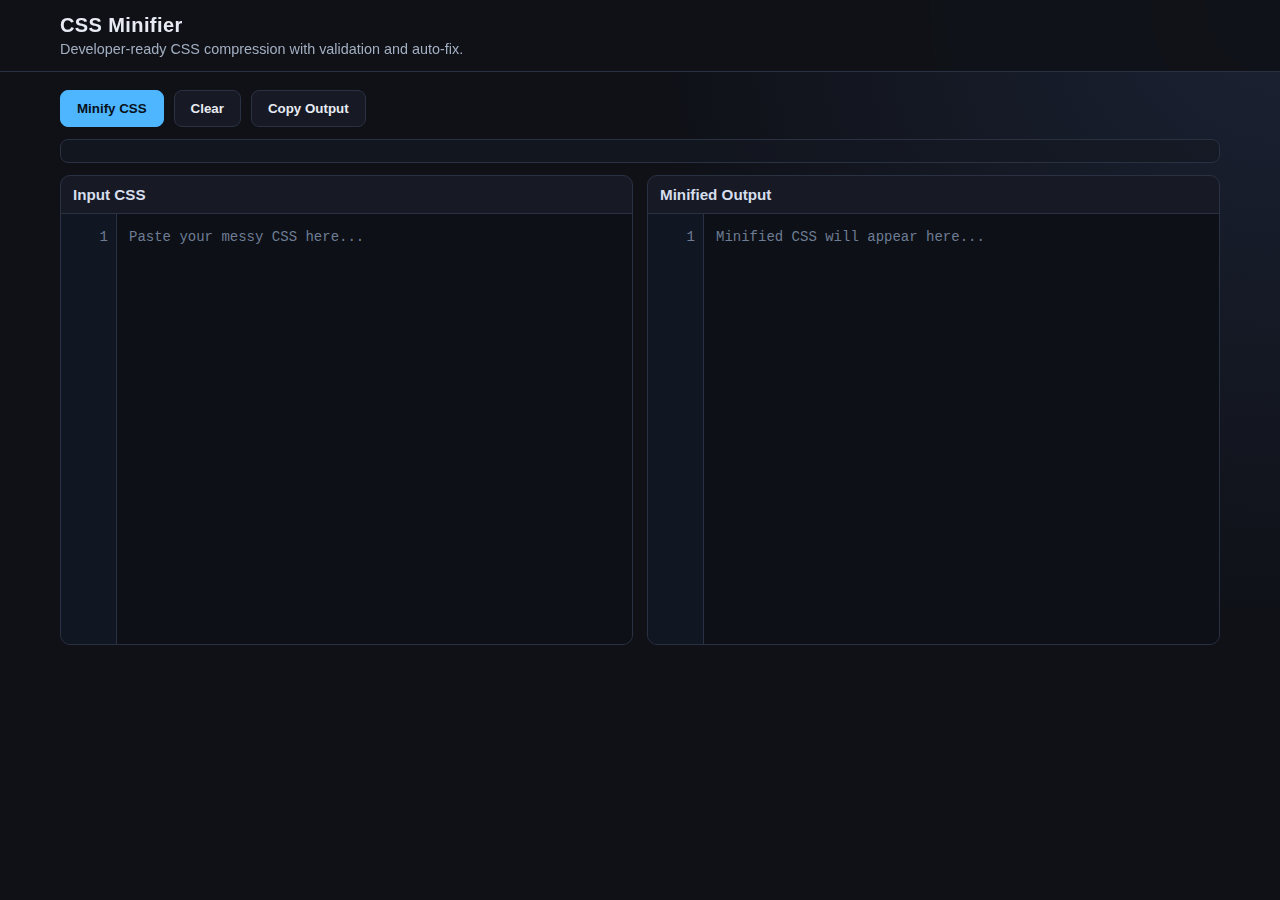
<file: css-minifier/index.html>
<!DOCTYPE html>
<html lang="en">
<head>
  <meta charset="UTF-8">
  <meta name="viewport" content="width=device-width, initial-scale=1.0">
  <title>CSS Minifier Tool</title>
  <link rel="stylesheet" href="style.css">
</head>
<body>
  <header class="app-header">
    <div class="header-inner">
      <h1>CSS Minifier</h1>
      <p>Developer-ready CSS compression with validation and auto-fix.</p>
    </div>
  </header>

  <main class="app-main">
    <!-- Action buttons -->
    <section class="controls" aria-label="Tool actions">
      <button id="minifyBtn" class="btn btn-primary" type="button">Minify CSS</button>
      <button id="clearBtn" class="btn" type="button">Clear</button>
      <button id="copyBtn" class="btn" type="button">Copy Output</button>
    </section>

    <!-- Validation and success messages -->
    <section id="statusMessage" class="status-message" role="status" aria-live="polite"></section>

    <!-- Two-editor responsive layout -->
    <section class="editor-grid">
      <article class="editor-card">
        <div class="editor-head">
          <h2>Input CSS</h2>
        </div>
        <div class="editor-shell">
          <pre id="inputLines" class="line-numbers" aria-hidden="true">1</pre>
          <textarea
            id="inputCss"
            class="code-area"
            spellcheck="false"
            placeholder="Paste your messy CSS here..."
          ></textarea>
        </div>
      </article>

      <article class="editor-card">
        <div class="editor-head">
          <h2>Minified Output</h2>
        </div>
        <div class="editor-shell">
          <pre id="outputLines" class="line-numbers" aria-hidden="true">1</pre>
          <textarea
            id="outputCss"
            class="code-area"
            spellcheck="false"
            readonly
            placeholder="Minified CSS will appear here..."
          ></textarea>
        </div>
      </article>
    </section>
  </main>

  <script src="script.js"></script>
</body>
</html>
</file>
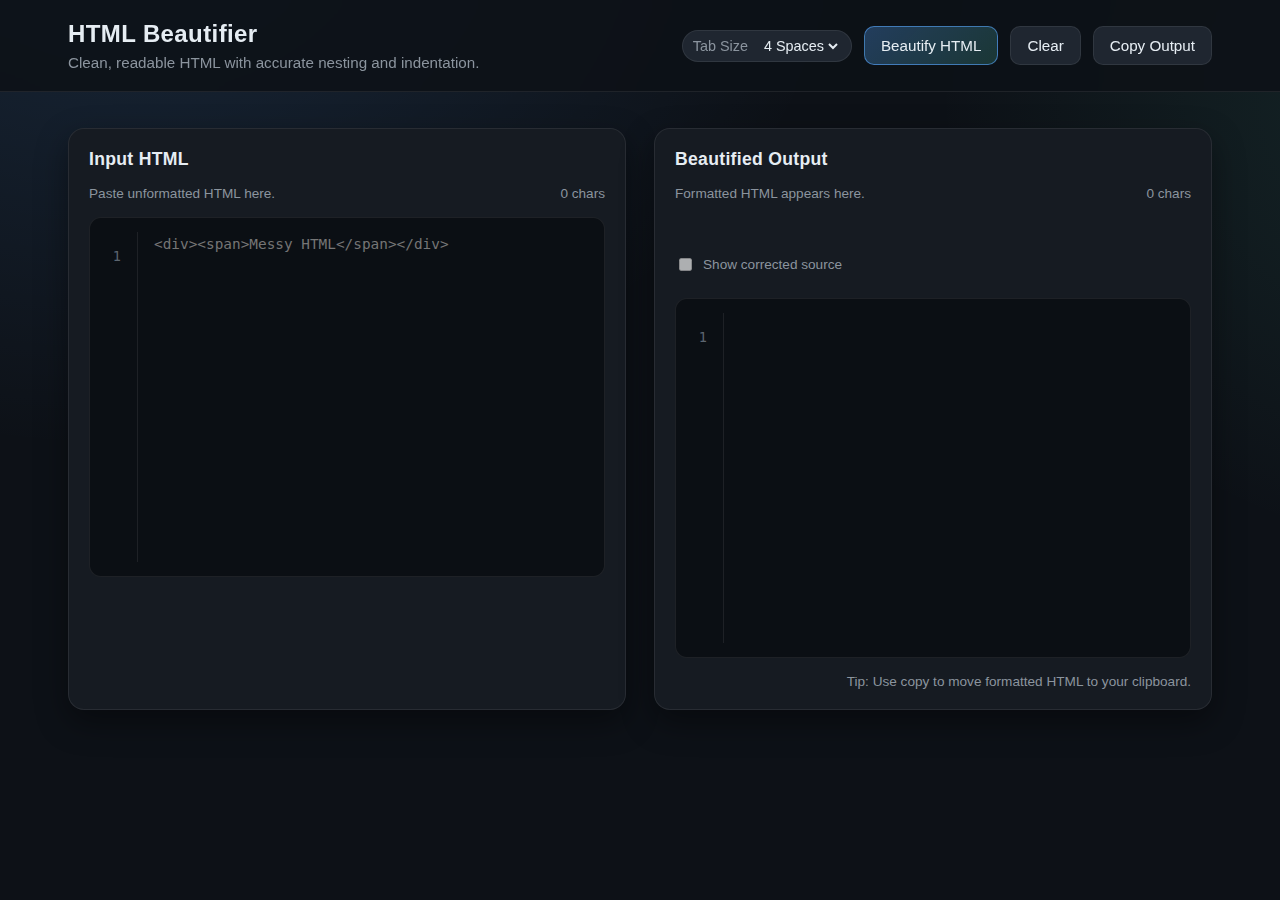
<file: html-beautifier/index.html>
<!DOCTYPE html>
<html lang="en">
<head>
  <meta charset="UTF-8" />
  <meta name="viewport" content="width=device-width, initial-scale=1.0" />
  <title>HTML Beautifier</title>
  <style>
    :root {
      --bg: #0d1117;
      --panel: #161b22;
      --panel-soft: #1f2630;
      --text: #e6edf3;
      --muted: #8b949e;
      --accent: #58a6ff;
      --accent-strong: #79c0ff;
      --border: rgba(255, 255, 255, 0.08);
      --shadow: 0 12px 32px rgba(0, 0, 0, 0.4);
      --radius: 16px;
      --space-1: 8px;
      --space-2: 12px;
      --space-3: 16px;
      --space-4: 20px;
      --space-5: 28px;
      --space-6: 36px;
      --font-code: "JetBrains Mono", "Fira Code", "Source Code Pro", Consolas, monospace;
      --font-ui: "Sora", "Space Grotesk", "Poppins", sans-serif;
    }

    * {
      box-sizing: border-box;
    }

    body {
      margin: 0;
      font-family: var(--font-ui);
      background: radial-gradient(1200px 900px at 10% -10%, rgba(88, 166, 255, 0.15), transparent 60%),
        radial-gradient(1000px 800px at 120% 10%, rgba(87, 214, 180, 0.12), transparent 60%),
        var(--bg);
      color: var(--text);
      min-height: 100vh;
    }

    header {
      position: sticky;
      top: 0;
      z-index: 10;
      backdrop-filter: blur(10px);
      background: rgba(13, 17, 23, 0.88);
      border-bottom: 1px solid var(--border);
    }

    .header-content {
      max-width: 1200px;
      margin: 0 auto;
      padding: var(--space-4) var(--space-5);
      display: flex;
      justify-content: space-between;
      align-items: center;
      gap: var(--space-4);
    }

    .title-group h1 {
      margin: 0 0 6px 0;
      font-size: 1.5rem;
      letter-spacing: 0.4px;
    }

    .title-group p {
      margin: 0;
      color: var(--muted);
      font-size: 0.95rem;
    }

    .toolbar {
      display: flex;
      align-items: center;
      gap: var(--space-2);
      flex-wrap: wrap;
    }

    .select-wrap {
      display: flex;
      align-items: center;
      gap: var(--space-2);
      background: var(--panel-soft);
      padding: 6px 10px;
      border-radius: 999px;
      border: 1px solid var(--border);
      color: var(--muted);
      font-size: 0.9rem;
    }

    select {
      background: transparent;
      color: var(--text);
      border: none;
      font-family: var(--font-ui);
      font-size: 0.9rem;
      outline: none;
      cursor: pointer;
    }

    .btn {
      background: var(--panel-soft);
      color: var(--text);
      border: 1px solid var(--border);
      padding: 10px 16px;
      border-radius: 10px;
      font-size: 0.95rem;
      cursor: pointer;
      transition: transform 0.2s ease, background 0.2s ease, border 0.2s ease;
    }

    .btn.primary {
      background: linear-gradient(135deg, rgba(88, 166, 255, 0.3), rgba(87, 214, 180, 0.2));
      border-color: rgba(88, 166, 255, 0.6);
    }

    .btn:hover {
      transform: translateY(-1px);
      border-color: rgba(121, 192, 255, 0.6);
      background: rgba(88, 166, 255, 0.12);
    }

    main {
      max-width: 1200px;
      margin: 0 auto;
      padding: var(--space-6) var(--space-5);
      display: grid;
      gap: var(--space-5);
    }

    .grid {
      display: grid;
      grid-template-columns: repeat(2, minmax(0, 1fr));
      gap: var(--space-5);
    }

    .card {
      background: var(--panel);
      border-radius: var(--radius);
      box-shadow: var(--shadow);
      border: 1px solid var(--border);
      padding: var(--space-4);
      display: flex;
      flex-direction: column;
      gap: var(--space-3);
    }

    .card h2 {
      margin: 0;
      font-size: 1.1rem;
      letter-spacing: 0.3px;
    }

    .meta-row {
      display: flex;
      justify-content: space-between;
      align-items: center;
      color: var(--muted);
      font-size: 0.85rem;
    }

    .editor {
      display: grid;
      grid-template-columns: auto 1fr;
      gap: 0;
      border-radius: 12px;
      overflow: hidden;
      border: 1px solid var(--border);
      background: #0b0f14;
      min-height: 360px;
    }

    .line-numbers {
      padding: var(--space-3);
      background: #0b0f14;
      color: #5c6570;
      font-family: var(--font-code);
      font-size: 0.85rem;
      text-align: right;
      min-width: 48px;
      user-select: none;
      white-space: pre;
      border-right: 1px solid var(--border);
    }

    textarea {
      width: 100%;
      height: 100%;
      border: none;
      outline: none;
      resize: none;
      padding: var(--space-3);
      font-family: var(--font-code);
      font-size: 0.9rem;
      color: var(--text);
      background: transparent;
      line-height: 1.5;
    }

    textarea[readonly] {
      color: #b8c1cc;
    }

    .footer-actions {
      display: flex;
      justify-content: flex-end;
      gap: var(--space-2);
      flex-wrap: wrap;
    }

    .hint {
      font-size: 0.85rem;
      color: var(--muted);
    }

    .validation-message {
      min-height: 22px;
      font-size: 0.88rem;
      color: var(--muted);
    }

    .validation-message.error {
      color: #ff6b6b;
    }

    .validation-message.success {
      color: #3ddc97;
    }

    .toggle-row {
      display: flex;
      align-items: center;
      gap: 8px;
      color: var(--muted);
      font-size: 0.85rem;
      margin-bottom: 8px;
    }

    .toggle-row input {
      accent-color: #58a6ff;
    }

    @media (max-width: 960px) {
      .grid {
        grid-template-columns: 1fr;
      }

      .header-content {
        flex-direction: column;
        align-items: flex-start;
      }
    }
  </style>
</head>
<body>
  <header>
    <div class="header-content">
      <div class="title-group">
        <h1>HTML Beautifier</h1>
        <p>Clean, readable HTML with accurate nesting and indentation.</p>
      </div>
      <div class="toolbar">
        <div class="select-wrap">
          <span>Tab Size</span>
          <select id="tabSize">
            <option value="2">2 Spaces</option>
            <option value="4" selected>4 Spaces</option>
          </select>
        </div>
        <button class="btn primary" id="beautifyBtn">Beautify HTML</button>
        <button class="btn" id="clearBtn">Clear</button>
        <button class="btn" id="copyBtn">Copy Output</button>
      </div>
    </div>
  </header>

  <main>
    <div class="grid">
      <section class="card">
        <h2>Input HTML</h2>
        <div class="meta-row">
          <span class="hint">Paste unformatted HTML here.</span>
          <span id="inputCount">0 chars</span>
        </div>
        <div class="editor">
          <pre class="line-numbers" id="inputLines">1</pre>
          <textarea id="inputArea" spellcheck="false" placeholder="<div><span>Messy HTML</span></div>"></textarea>
        </div>
      </section>

      <section class="card">
        <h2>Beautified Output</h2>
        <div class="meta-row">
          <span class="hint">Formatted HTML appears here.</span>
          <span id="outputCount">0 chars</span>
        </div>
        <div id="validationMessage" class="validation-message"></div>
        <label class="toggle-row">
          <input type="checkbox" id="showCorrectedSource" disabled />
          <span>Show corrected source</span>
        </label>
        <div class="editor">
          <pre class="line-numbers" id="outputLines">1</pre>
          <textarea id="outputArea" readonly></textarea>
        </div>
        <div class="footer-actions">
          <span class="hint">Tip: Use copy to move formatted HTML to your clipboard.</span>
        </div>
      </section>
    </div>
  </main>

  <script>
    // Line numbers + counters
    const inputArea = document.getElementById("inputArea");
    const outputArea = document.getElementById("outputArea");
    const inputLines = document.getElementById("inputLines");
    const outputLines = document.getElementById("outputLines");
    const inputCount = document.getElementById("inputCount");
    const outputCount = document.getElementById("outputCount");
    const tabSizeSelect = document.getElementById("tabSize");
    const copyBtn = document.getElementById("copyBtn");
    const validationMessage = document.getElementById("validationMessage");
    const showCorrectedSource = document.getElementById("showCorrectedSource");

    let lastBeautifiedOutput = "";
    let lastCorrectedSource = "";
    let hasAutoCorrection = false;

    const voidTags = new Set([
      "area", "base", "br", "col", "embed", "hr", "img", "input",
      "link", "meta", "param", "source", "track", "wbr"
    ]);

    const inlineTags = new Set([
      "a", "abbr", "b", "bdi", "bdo", "br", "cite", "code", "data", "dfn",
      "em", "i", "kbd", "mark", "q", "s", "samp", "small", "span", "strong",
      "sub", "sup", "time", "u", "var", "wbr"
    ]);

    const blockTags = new Set([
      "address", "article", "aside", "blockquote", "div", "section", "header",
      "footer", "main", "nav", "p", "ul", "ol", "li", "table", "thead", "tbody",
      "tfoot", "tr", "td", "th", "form", "fieldset", "legend", "figure",
      "figcaption", "pre", "code", "h1", "h2", "h3", "h4", "h5", "h6"
    ]);

    const inlineBlockCandidates = new Set([
      "li", "p", "h1", "h2", "h3", "h4", "h5", "h6"
    ]);

    function updateLineNumbers(textarea, lineElement) {
      const lines = textarea.value.split("\n").length || 1;
      let output = "";
      for (let i = 1; i <= lines; i += 1) {
        output += i + (i < lines ? "\n" : "");
      }
      lineElement.textContent = output;
    }

    function syncScroll(textarea, lineElement) {
      lineElement.scrollTop = textarea.scrollTop;
    }

    function updateCounts() {
      inputCount.textContent = `${inputArea.value.length} chars`;
      outputCount.textContent = `${outputArea.value.length} chars`;
    }

    function getTagName(tag) {
      return tag.replace(/<|>|\//g, "").trim().split(/\s+/)[0].toLowerCase();
    }

    function isSelfClosing(tag) {
      return tag.endsWith("/>") || voidTags.has(getTagName(tag));
    }

    function isClosing(tag) {
      return /^<\//.test(tag);
    }

    function isOpening(tag) {
      return /^<[^!/].*>$/.test(tag) && !isClosing(tag) && !isSelfClosing(tag);
    }

    function isSpecialTag(tag) {
      return /^<!|^<\?/.test(tag);
    }

    function normalizeText(text) {
      return text.replace(/\s+/g, " ").trim();
    }

    function getWhitespaceFlags(text) {
      return {
        hasLeading: /^\s/.test(text),
        hasTrailing: /\s$/.test(text)
      };
    }

    function tokenizeHTML(html) {
      const tokens = [];
      let i = 0;
      while (i < html.length) {
        const char = html[i];
        if (char === "<") {
          const closeIndex = html.indexOf(">", i);
          if (closeIndex === -1) {
            tokens.push({ type: "text", value: html.slice(i) });
            break;
          }
          tokens.push({ type: "tag", value: html.slice(i, closeIndex + 1) });
          i = closeIndex + 1;
        } else {
          let next = html.indexOf("<", i);
          if (next === -1) {
            next = html.length;
          }
          tokens.push({ type: "text", value: html.slice(i, next) });
          i = next;
        }
      }
      return tokens;
    }

    function tryInlineCluster(tokens, startIndex, maxTextLength) {
      const startToken = tokens[startIndex];
      if (!startToken || startToken.type !== "tag" || !isOpening(startToken.value)) {
        return null;
      }

      const startName = getTagName(startToken.value);
      if (!inlineTags.has(startName)) {
        return null;
      }

      const stack = [startName];
      const parts = [startToken.value.trim()];
      let textLength = 0;
      let pendingSpace = false;

      for (let i = startIndex + 1; i < tokens.length; i += 1) {
        const token = tokens[i];
        if (token.type === "tag") {
          if (pendingSpace && parts.length && !parts[parts.length - 1].endsWith(" ")) {
            parts.push(" ");
            pendingSpace = false;
          }
          if (isSpecialTag(token.value)) {
            return null;
          }
          const name = getTagName(token.value);
          if (isClosing(token.value)) {
            if (!inlineTags.has(name)) {
              return null;
            }
            const last = stack.pop();
            if (last !== name) {
              return null;
            }
            parts.push(token.value.trim());
            if (stack.length === 0) {
              const line = parts.join("").trim();
              if (textLength <= maxTextLength) {
                return { line, nextIndex: i };
              }
              return null;
            }
          } else if (isSelfClosing(token.value)) {
            if (blockTags.has(name)) {
              return null;
            }
            parts.push(token.value.trim());
          } else {
            if (blockTags.has(name)) {
              return null;
            }
            if (!inlineTags.has(name)) {
              return null;
            }
            stack.push(name);
            parts.push(token.value.trim());
          }
        } else {
          if (/\S/.test(token.value)) {
            const normalized = normalizeText(token.value);
            const flags = getWhitespaceFlags(token.value);
            textLength += normalized.length;
            if (textLength > maxTextLength) {
              return null;
            }
            if ((pendingSpace || flags.hasLeading) && parts.length && !parts[parts.length - 1].endsWith(" ")) {
              parts.push(" ");
            }
            parts.push(normalized);
            pendingSpace = flags.hasTrailing;
          } else {
            pendingSpace = true;
          }
        }
      }

      return null;
    }

    function tryInlineBlockCluster(tokens, startIndex, maxTextLength) {
      const startToken = tokens[startIndex];
      if (!startToken || startToken.type !== "tag" || !isOpening(startToken.value)) {
        return null;
      }

      const startName = getTagName(startToken.value);
      if (!inlineBlockCandidates.has(startName)) {
        return null;
      }

      const stack = [startName];
      const parts = [startToken.value.trim()];
      let textLength = 0;
      let pendingSpace = false;

      for (let i = startIndex + 1; i < tokens.length; i += 1) {
        const token = tokens[i];
        if (token.type === "tag") {
          if (pendingSpace && parts.length && !parts[parts.length - 1].endsWith(" ")) {
            parts.push(" ");
            pendingSpace = false;
          }
          if (isSpecialTag(token.value)) {
            return null;
          }
          const name = getTagName(token.value);
          if (isClosing(token.value)) {
            const last = stack.pop();
            if (last !== name) {
              return null;
            }
            parts.push(token.value.trim());
            if (stack.length === 0) {
              const line = parts.join("").trim();
              if (textLength <= maxTextLength) {
                return { line, nextIndex: i };
              }
              return null;
            }
          } else if (isSelfClosing(token.value)) {
            if (blockTags.has(name) && !inlineTags.has(name)) {
              return null;
            }
            parts.push(token.value.trim());
          } else {
            if (blockTags.has(name) && !inlineTags.has(name)) {
              return null;
            }
            if (!inlineTags.has(name) && name !== startName) {
              return null;
            }
            stack.push(name);
            parts.push(token.value.trim());
          }
        } else {
          if (/\S/.test(token.value)) {
            const normalized = normalizeText(token.value);
            const flags = getWhitespaceFlags(token.value);
            textLength += normalized.length;
            if (textLength > maxTextLength) {
              return null;
            }
            if ((pendingSpace || flags.hasLeading) && parts.length && !parts[parts.length - 1].endsWith(" ")) {
              parts.push(" ");
            }
            parts.push(normalized);
            pendingSpace = flags.hasTrailing;
          } else {
            pendingSpace = true;
          }
        }
      }

      return null;
    }

    function beautifyHTML(html, indentSize) {
      const tokens = tokenizeHTML(html.replace(/\r\n?/g, "\n"));
      let indentLevel = 0;
      const indentUnit = " ".repeat(indentSize);
      const output = [];
      const inlineTextLimit = 40;
      const inlineBlockTextLimit = 80;

      for (let i = 0; i < tokens.length; i += 1) {
        const token = tokens[i];
        if (token.type === "tag") {
          if (isSpecialTag(token.value)) {
            output.push(indentUnit.repeat(indentLevel) + token.value.trim());
            continue;
          }

          if (isClosing(token.value)) {
            indentLevel = Math.max(indentLevel - 1, 0);
          }

          const name = getTagName(token.value);
          if (inlineBlockCandidates.has(name) && isOpening(token.value)) {
            const cluster = tryInlineBlockCluster(tokens, i, inlineBlockTextLimit);
            if (cluster) {
              output.push(indentUnit.repeat(indentLevel) + cluster.line);
              i = cluster.nextIndex;
              continue;
            }
          }
          if (inlineTags.has(name) && isOpening(token.value)) {
            const cluster = tryInlineCluster(tokens, i, inlineTextLimit);
            if (cluster) {
              output.push(indentUnit.repeat(indentLevel) + cluster.line);
              i = cluster.nextIndex;
              continue;
            }
          }

          output.push(indentUnit.repeat(indentLevel) + token.value.trim());

          if (isOpening(token.value)) {
            indentLevel += 1;
          }
        } else {
          const text = normalizeText(token.value);
          if (text) {
            output.push(indentUnit.repeat(indentLevel) + text);
          }
        }
      }

      return output.join("\n");
    }

    function setValidationMessage(message, type = "") {
      validationMessage.textContent = message;
      validationMessage.classList.remove("error", "success");
      if (type) {
        validationMessage.classList.add(type);
      }
    }

    function renderOutputFromState() {
      const shouldShowCorrected = hasAutoCorrection && showCorrectedSource.checked;
      outputArea.value = shouldShowCorrected ? lastCorrectedSource : lastBeautifiedOutput;
      updateLineNumbers(outputArea, outputLines);
      updateCounts();
    }

    // Stack-based validator for basic HTML structure.
    function validateHTMLStructure(html) {
      const tagRegex = /<\/?([a-zA-Z][\w:-]*)\b[^>]*>/g;
      const stack = [];
      let match;

      while ((match = tagRegex.exec(html)) !== null) {
        const fullTag = match[0];
        const tagName = match[1].toLowerCase();

        if (fullTag.startsWith("<!") || fullTag.startsWith("<?")) {
          continue;
        }

        const isClosingTag = fullTag.startsWith("</");
        const isExplicitSelfClosing = fullTag.endsWith("/>");
        const isVoidTag = voidTags.has(tagName);

        if (isExplicitSelfClosing || isVoidTag) {
          continue;
        }

        if (!isClosingTag) {
          stack.push(tagName);
          continue;
        }

        if (stack.length === 0) {
          return { valid: false, message: `Unexpected closing tag: </${tagName}>` };
        }

        const lastOpened = stack.pop();
        if (lastOpened !== tagName) {
          return {
            valid: false,
            message: `Tag mismatch: expected </${lastOpened}> but found </${tagName}>`
          };
        }
      }

      if (stack.length > 0) {
        const unclosed = stack[stack.length - 1];
        return { valid: false, message: `Missing closing tag for: <${unclosed}>` };
      }

      return { valid: true, message: "HTML is valid." };
    }

    // Auto-correct basic structural HTML issues using stack logic.
    // Fixes: extra closing tags, mismatched closing tags, missing closing tags.
    function autoCorrectHTMLStructure(html) {
      const tokens = tokenizeHTML(html);
      const stack = [];
      const corrected = [];
      let hadErrors = false;

      for (const token of tokens) {
        if (token.type === "text") {
          corrected.push(token.value);
          continue;
        }

        const rawTag = token.value;
        const tagName = getTagName(rawTag);

        if (isSpecialTag(rawTag)) {
          corrected.push(rawTag);
          continue;
        }

        if (isSelfClosing(rawTag)) {
          corrected.push(rawTag);
          continue;
        }

        if (!isClosing(rawTag)) {
          stack.push(tagName);
          corrected.push(rawTag);
          continue;
        }

        if (stack.length === 0) {
          hadErrors = true;
          continue;
        }

        const top = stack[stack.length - 1];
        if (top === tagName) {
          stack.pop();
          corrected.push(rawTag);
          continue;
        }

        hadErrors = true;
        while (stack.length > 0 && stack[stack.length - 1] !== tagName) {
          corrected.push(`</${stack.pop()}>`);
        }

        if (stack.length > 0 && stack[stack.length - 1] === tagName) {
          stack.pop();
          corrected.push(rawTag);
        }
      }

      while (stack.length > 0) {
        hadErrors = true;
        corrected.push(`</${stack.pop()}>`);
      }

      return {
        correctedHTML: corrected.join(""),
        hadErrors
      };
    }

    document.getElementById("beautifyBtn").addEventListener("click", () => {
      const source = inputArea.value;
      const validation = validateHTMLStructure(source.trim());
      let htmlToBeautify = source;

      if (!validation.valid) {
        const fixed = autoCorrectHTMLStructure(source);
        htmlToBeautify = fixed.correctedHTML;
        lastCorrectedSource = fixed.correctedHTML;
        hasAutoCorrection = true;
        showCorrectedSource.disabled = false;
        setValidationMessage("HTML had structural errors. Auto-corrected.", "success");
      } else {
        lastCorrectedSource = "";
        hasAutoCorrection = false;
        showCorrectedSource.checked = false;
        showCorrectedSource.disabled = true;
        setValidationMessage(validation.message, "success");
      }

      const indentSize = Number(tabSizeSelect.value);
      lastBeautifiedOutput = beautifyHTML(htmlToBeautify, indentSize);
      renderOutputFromState();
    });

    document.getElementById("clearBtn").addEventListener("click", () => {
      inputArea.value = "";
      outputArea.value = "";
      lastBeautifiedOutput = "";
      lastCorrectedSource = "";
      hasAutoCorrection = false;
      showCorrectedSource.checked = false;
      showCorrectedSource.disabled = true;
      updateLineNumbers(inputArea, inputLines);
      updateLineNumbers(outputArea, outputLines);
      updateCounts();
      setValidationMessage("", "");
    });

    document.getElementById("copyBtn").addEventListener("click", async () => {
      if (!outputArea.value.trim()) {
        return;
      }
      try {
        await navigator.clipboard.writeText(outputArea.value);
        copyBtn.textContent = "Copied";
        setTimeout(() => {
          copyBtn.textContent = "Copy Output";
        }, 1200);
      } catch (err) {
        alert("Copy failed. Please copy manually.");
      }
    });

    inputArea.addEventListener("input", () => {
      updateLineNumbers(inputArea, inputLines);
      updateCounts();
    });

    showCorrectedSource.addEventListener("change", () => {
      renderOutputFromState();
    });

    inputArea.addEventListener("scroll", () => syncScroll(inputArea, inputLines));
    outputArea.addEventListener("scroll", () => syncScroll(outputArea, outputLines));

    updateLineNumbers(inputArea, inputLines);
    updateLineNumbers(outputArea, outputLines);
    updateCounts();
  </script>
</body>
</html>
</file>
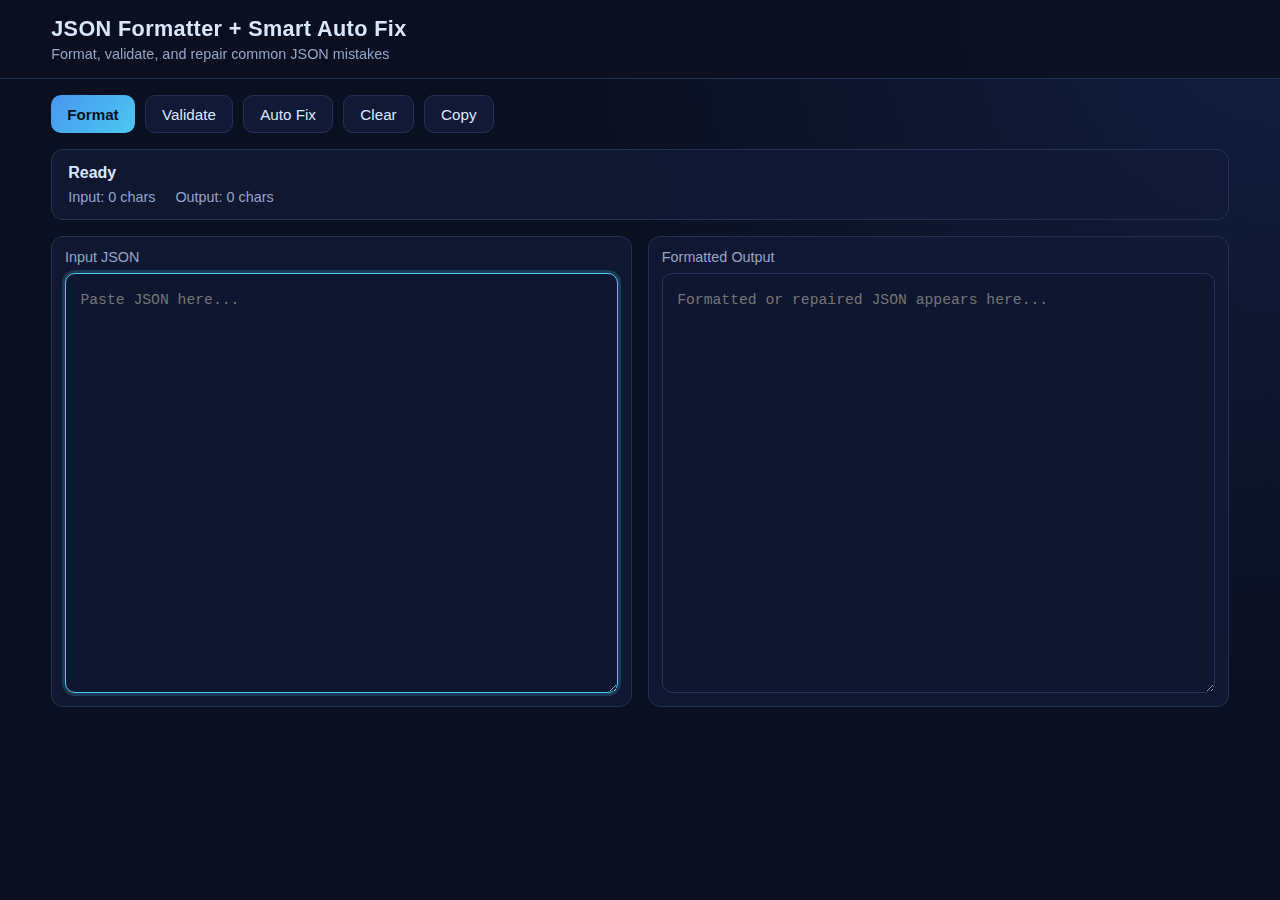
<file: json-formatter/index.html>
<!DOCTYPE html>
<html lang="en">
<head>
  <meta charset="UTF-8" />
  <meta name="viewport" content="width=device-width, initial-scale=1.0" />
  <title>JSON Formatter + Smart Auto Fix</title>
  <style>
    :root {
      --bg: #0b1020;
      --panel: #111936;
      --panel-2: #0f1730;
      --text: #dbe7ff;
      --muted: #95a5c9;
      --accent: #4cc9f0;
      --accent-2: #4895ef;
      --ok: #4ade80;
      --error: #f87171;
      --border: #233159;
    }

    * {
      box-sizing: border-box;
    }

    body {
      margin: 0;
      min-height: 100vh;
      font-family: "Segoe UI", Tahoma, Geneva, Verdana, sans-serif;
      background: radial-gradient(circle at top right, #121d40 0%, var(--bg) 45%);
      color: var(--text);
    }

    .app-header {
      position: sticky;
      top: 0;
      z-index: 20;
      background: rgba(11, 16, 32, 0.9);
      backdrop-filter: blur(8px);
      border-bottom: 1px solid var(--border);
    }

    .header-inner {
      width: min(1200px, 92%);
      margin: 0 auto;
      padding: 1rem 0;
    }

    .app-title {
      margin: 0;
      font-size: 1.35rem;
      letter-spacing: 0.4px;
    }

    .app-subtitle {
      margin: 0.25rem 0 0;
      color: var(--muted);
      font-size: 0.9rem;
    }

    .app-main {
      width: min(1200px, 92%);
      margin: 1rem auto 2rem;
      display: grid;
      gap: 1rem;
    }

    .toolbar {
      display: flex;
      flex-wrap: wrap;
      gap: 0.65rem;
    }

    .btn {
      background: var(--panel);
      border: 1px solid var(--border);
      color: var(--text);
      border-radius: 10px;
      padding: 0.6rem 1rem;
      font-size: 0.95rem;
      cursor: pointer;
      transition: transform 0.18s ease, box-shadow 0.2s ease, border-color 0.2s ease;
    }

    .btn:hover {
      transform: translateY(-1px);
      border-color: var(--accent-2);
      box-shadow: 0 8px 16px rgba(0, 0, 0, 0.25);
    }

    .btn:active {
      transform: translateY(0);
    }

    .btn-primary {
      background: linear-gradient(135deg, var(--accent-2), var(--accent));
      color: #071022;
      border: none;
      font-weight: 600;
    }

    .status-panel {
      background: rgba(17, 25, 54, 0.8);
      border: 1px solid var(--border);
      border-radius: 12px;
      padding: 0.85rem 1rem;
    }

    .status-message {
      margin: 0;
      font-weight: 600;
    }

    .status-message.success {
      color: var(--ok);
    }

    .status-message.error {
      color: var(--error);
    }

    .counter-row {
      margin: 0.45rem 0 0;
      display: flex;
      gap: 1.25rem;
      color: var(--muted);
      font-size: 0.9rem;
    }

    .editor-grid {
      display: grid;
      grid-template-columns: 1fr 1fr;
      gap: 1rem;
    }

    .editor-card {
      background: rgba(17, 25, 54, 0.8);
      border: 1px solid var(--border);
      border-radius: 12px;
      padding: 0.8rem;
      min-height: 460px;
      display: flex;
      flex-direction: column;
    }

    .editor-title {
      margin-bottom: 0.5rem;
      color: var(--muted);
      font-size: 0.9rem;
    }

    .code-area {
      width: 100%;
      flex: 1;
      resize: vertical;
      min-height: 420px;
      background: var(--panel-2);
      color: var(--text);
      border: 1px solid var(--border);
      border-radius: 10px;
      padding: 0.9rem;
      line-height: 1.5;
      font-size: 0.92rem;
      font-family: "Consolas", "Courier New", monospace;
      outline: none;
    }

    .code-area:focus {
      border-color: var(--accent);
      box-shadow: 0 0 0 3px rgba(76, 201, 240, 0.2);
    }

    @media (max-width: 900px) {
      .editor-grid {
        grid-template-columns: 1fr;
      }

      .editor-card {
        min-height: 300px;
      }

      .code-area {
        min-height: 260px;
      }
    }
  </style>
</head>
<body>
  <header class="app-header">
    <div class="header-inner">
      <h1 class="app-title">JSON Formatter + Smart Auto Fix</h1>
      <p class="app-subtitle">Format, validate, and repair common JSON mistakes</p>
    </div>
  </header>

  <main class="app-main">
    <section class="toolbar" aria-label="Actions">
      <button id="formatBtn" class="btn btn-primary" type="button">Format</button>
      <button id="validateBtn" class="btn" type="button">Validate</button>
      <button id="autoFixBtn" class="btn" type="button">Auto Fix</button>
      <button id="clearBtn" class="btn" type="button">Clear</button>
      <button id="copyBtn" class="btn" type="button">Copy</button>
    </section>

    <section class="status-panel" aria-live="polite">
      <p id="statusMessage" class="status-message">Ready</p>
      <p class="counter-row">
        <span id="inputCount">Input: 0 chars</span>
        <span id="outputCount">Output: 0 chars</span>
      </p>
    </section>

    <section class="editor-grid">
      <article class="editor-card">
        <label for="inputJson" class="editor-title">Input JSON</label>
        <textarea id="inputJson" class="code-area" placeholder="Paste JSON here..."></textarea>
      </article>

      <article class="editor-card">
        <label for="outputJson" class="editor-title">Formatted Output</label>
        <textarea id="outputJson" class="code-area" placeholder="Formatted or repaired JSON appears here..." readonly></textarea>
      </article>
    </section>
  </main>

  <script>
    const inputJson = document.getElementById("inputJson");
    const outputJson = document.getElementById("outputJson");
    const formatBtn = document.getElementById("formatBtn");
    const validateBtn = document.getElementById("validateBtn");
    const autoFixBtn = document.getElementById("autoFixBtn");
    const clearBtn = document.getElementById("clearBtn");
    const copyBtn = document.getElementById("copyBtn");
    const statusMessage = document.getElementById("statusMessage");
    const inputCount = document.getElementById("inputCount");
    const outputCount = document.getElementById("outputCount");

    function updateCounters() {
      inputCount.textContent = `Input: ${inputJson.value.length} chars`;
      outputCount.textContent = `Output: ${outputJson.value.length} chars`;
    }

    function setStatus(message, type = "") {
      statusMessage.textContent = message;
      statusMessage.className = "status-message";
      if (type) statusMessage.classList.add(type);
    }

    function getErrorWithLineColumn(rawText, parseError) {
      const match = parseError.message.match(/position\s+(\d+)/i);
      if (!match) {
        return `Invalid JSON: ${parseError.message}`;
      }

      const position = Number(match[1]);
      const prefix = rawText.slice(0, position);
      const lines = prefix.split("\n");
      const line = lines.length;
      const column = lines[lines.length - 1].length + 1;
      return `Invalid JSON at line ${line}, column ${column}: ${parseError.message}`;
    }

    function parseJsonSafely(rawText) {
      return JSON.parse(rawText);
    }

    function formatJsonString(rawText) {
      const parsed = parseJsonSafely(rawText);
      return JSON.stringify(parsed, null, 2);
    }

    // Repair Step 1: Replace single-quoted strings with double-quoted strings.
    function repairSingleQuotes(text) {
      return text.replace(/'([^'\\]*(?:\\.[^'\\]*)*)'/g, (_, content) => {
        const escapedContent = content.replace(/"/g, '\\"');
        return `"${escapedContent}"`;
      });
    }

    // Repair Step 2: Add quotes around unquoted object keys.
    function repairUnquotedKeys(text) {
      return text.replace(/([{,]\s*)([A-Za-z_$][A-Za-z0-9_$-]*)(\s*:)/g, '$1"$2"$3');
    }

    // Repair Step 3: Remove trailing commas before closing braces/brackets.
    function repairTrailingCommas(text) {
      return text.replace(/,\s*([}\]])/g, "$1");
    }

    // Repair Step 4: Add missing closing braces/brackets based on balance outside strings.
    function repairMissingClosers(text) {
      const stack = [];
      let inString = false;
      let escapeNext = false;

      for (let i = 0; i < text.length; i += 1) {
        const ch = text[i];

        if (escapeNext) {
          escapeNext = false;
          continue;
        }

        if (ch === "\\") {
          escapeNext = true;
          continue;
        }

        if (ch === '"') {
          inString = !inString;
          continue;
        }

        if (inString) continue;

        if (ch === "{" || ch === "[") {
          stack.push(ch);
        } else if (ch === "}" || ch === "]") {
          if (!stack.length) continue;
          const top = stack[stack.length - 1];
          const isPair = (top === "{" && ch === "}") || (top === "[" && ch === "]");
          if (isPair) stack.pop();
        }
      }

      if (!stack.length) return text;

      let closers = "";
      for (let i = stack.length - 1; i >= 0; i -= 1) {
        closers += stack[i] === "{" ? "}" : "]";
      }

      return `${text}${closers}`;
    }

    // Runs all repair passes in sequence.
    function autoRepairJson(text) {
      let repaired = text;
      repaired = repairSingleQuotes(repaired);
      repaired = repairUnquotedKeys(repaired);
      repaired = repairTrailingCommas(repaired);
      repaired = repairMissingClosers(repaired);
      return repaired;
    }

    function tryAutoFixAndFormat(rawText) {
      const repaired = autoRepairJson(rawText);
      const formatted = formatJsonString(repaired);
      return { repaired, formatted };
    }

    function handleFormat() {
      const rawText = inputJson.value.trim();

      if (!rawText) {
        outputJson.value = "";
        setStatus("Input is empty. Paste JSON to continue.", "error");
        updateCounters();
        return;
      }

      try {
        outputJson.value = formatJsonString(rawText);
        setStatus("JSON formatted successfully.", "success");
      } catch (firstError) {
        try {
          const { repaired, formatted } = tryAutoFixAndFormat(rawText);
          outputJson.value = formatted;
          inputJson.value = repaired;
          setStatus("JSON auto-corrected successfully.", "success");
        } catch (repairError) {
          outputJson.value = "";
          const originalError = getErrorWithLineColumn(rawText, firstError);
          const repairedInput = autoRepairJson(rawText);
          const repairMessage = getErrorWithLineColumn(repairedInput, repairError);
          setStatus(`${originalError} Auto-fix failed. ${repairMessage}`, "error");
        }
      }

      updateCounters();
    }

    function handleValidate() {
      const rawText = inputJson.value.trim();

      if (!rawText) {
        setStatus("Input is empty. Paste JSON to continue.", "error");
        return;
      }

      try {
        parseJsonSafely(rawText);
        setStatus("JSON is valid.", "success");
      } catch (error) {
        setStatus(getErrorWithLineColumn(rawText, error), "error");
      }
    }

    function handleAutoFix() {
      const rawText = inputJson.value.trim();

      if (!rawText) {
        setStatus("Input is empty. Paste JSON to continue.", "error");
        return;
      }

      try {
        const { repaired, formatted } = tryAutoFixAndFormat(rawText);
        outputJson.value = formatted;
        inputJson.value = repaired;
        setStatus("JSON auto-corrected successfully.", "success");
      } catch (error) {
        outputJson.value = "";
        const repairedInput = autoRepairJson(rawText);
        setStatus(`Auto Fix could not fully repair input. ${getErrorWithLineColumn(repairedInput, error)}`, "error");
      }

      updateCounters();
    }

    function handleClear() {
      inputJson.value = "";
      outputJson.value = "";
      setStatus("Cleared.");
      updateCounters();
      inputJson.focus();
    }

    async function handleCopy() {
      if (!outputJson.value) {
        setStatus("Nothing to copy. Format or Auto Fix JSON first.", "error");
        return;
      }

      try {
        if (navigator.clipboard && window.isSecureContext) {
          await navigator.clipboard.writeText(outputJson.value);
        } else {
          outputJson.removeAttribute("readonly");
          outputJson.select();
          document.execCommand("copy");
          outputJson.setAttribute("readonly", "readonly");
          window.getSelection().removeAllRanges();
        }
        setStatus("Formatted JSON copied to clipboard.", "success");
      } catch {
        setStatus("Copy failed. Please copy manually.", "error");
      }
    }

    formatBtn.addEventListener("click", handleFormat);
    validateBtn.addEventListener("click", handleValidate);
    autoFixBtn.addEventListener("click", handleAutoFix);
    clearBtn.addEventListener("click", handleClear);
    copyBtn.addEventListener("click", handleCopy);
    inputJson.addEventListener("input", updateCounters);

    updateCounters();
    inputJson.focus();
  </script>
</body>
</html>
</file>
<file: css-minifier/style.css>
/* Theme tokens */
:root {
  --bg: #0f1117;
  --panel: #171a24;
  --panel-border: #2a3142;
  --text: #e8ebf3;
  --muted: #a3afc2;
  --accent: #4db6ff;
  --accent-strong: #289cf1;
  --ok: #29c36a;
  --warn: #ff6b6b;
  --editor-bg: #0d1016;
  --line-bg: #111623;
  --line-text: #6f7d94;
}

/* Base reset */
* {
  box-sizing: border-box;
}

body {
  margin: 0;
  background: radial-gradient(circle at top right, #1b2234 0%, var(--bg) 40%);
  color: var(--text);
  font-family: "Segoe UI", Tahoma, Geneva, Verdana, sans-serif;
  min-height: 100vh;
}

/* Sticky header */
.app-header {
  position: sticky;
  top: 0;
  z-index: 10;
  background: rgba(15, 17, 23, 0.92);
  backdrop-filter: blur(8px);
  border-bottom: 1px solid var(--panel-border);
}

.header-inner {
  max-width: 1200px;
  margin: 0 auto;
  padding: 14px 20px;
}

.header-inner h1 {
  margin: 0;
  font-size: 1.25rem;
  letter-spacing: 0.4px;
}

.header-inner p {
  margin: 4px 0 0;
  color: var(--muted);
  font-size: 0.9rem;
}

.app-main {
  max-width: 1200px;
  margin: 18px auto 26px;
  padding: 0 20px;
}

/* Action row */
.controls {
  display: flex;
  flex-wrap: wrap;
  gap: 10px;
  margin-bottom: 12px;
}

.btn {
  border: 1px solid var(--panel-border);
  background: var(--panel);
  color: var(--text);
  padding: 10px 16px;
  border-radius: 8px;
  font-weight: 600;
  cursor: pointer;
  transition: 0.2s ease;
}

.btn:hover {
  border-color: #41506d;
  transform: translateY(-1px);
}

.btn-primary {
  background: var(--accent);
  border-color: var(--accent);
  color: #071019;
}

.btn-primary:hover {
  background: var(--accent-strong);
  border-color: var(--accent-strong);
}

.status-message {
  min-height: 24px;
  margin-bottom: 12px;
  font-size: 0.95rem;
  color: var(--muted);
  padding: 10px 12px;
  border: 1px solid var(--panel-border);
  border-radius: 8px;
  background: rgba(20, 24, 34, 0.7);
}

.status-message.success {
  color: var(--ok);
  border-color: rgba(41, 195, 106, 0.45);
  background: rgba(41, 195, 106, 0.1);
}

.status-message.warning {
  color: #ffd166;
  border-color: rgba(255, 209, 102, 0.45);
  background: rgba(255, 209, 102, 0.1);
}

.status-message.error {
  color: var(--warn);
  border-color: rgba(255, 107, 107, 0.45);
  background: rgba(255, 107, 107, 0.1);
}

/* Editor layout */
.editor-grid {
  display: grid;
  grid-template-columns: 1fr 1fr;
  gap: 14px;
}

.editor-card {
  border: 1px solid var(--panel-border);
  border-radius: 10px;
  overflow: hidden;
  background: var(--panel);
}

.editor-head {
  padding: 10px 12px;
  border-bottom: 1px solid var(--panel-border);
}

.editor-head h2 {
  margin: 0;
  font-size: 0.95rem;
  font-weight: 600;
  color: #d6deed;
}

/* Editor shell with simulated line numbers */
.editor-shell {
  display: grid;
  grid-template-columns: 56px 1fr;
  height: 430px;
}

.line-numbers {
  margin: 0;
  padding: 12px 8px 12px 0;
  background: var(--line-bg);
  color: var(--line-text);
  text-align: right;
  border-right: 1px solid var(--panel-border);
  font: 14px/1.6 Consolas, "Courier New", monospace;
  overflow: hidden;
  user-select: none;
}

.code-area {
  width: 100%;
  height: 100%;
  border: 0;
  outline: none;
  resize: none;
  margin: 0;
  padding: 12px;
  background: var(--editor-bg);
  color: var(--text);
  font: 14px/1.6 Consolas, "Courier New", monospace;
  overflow: auto;
  white-space: pre;
}

.code-area::placeholder {
  color: #6e7d95;
}

.code-area[readonly] {
  color: #dce6f7;
}

/* Responsive stacking for mobile */
@media (max-width: 900px) {
  .editor-grid {
    grid-template-columns: 1fr;
  }
}
</file>
